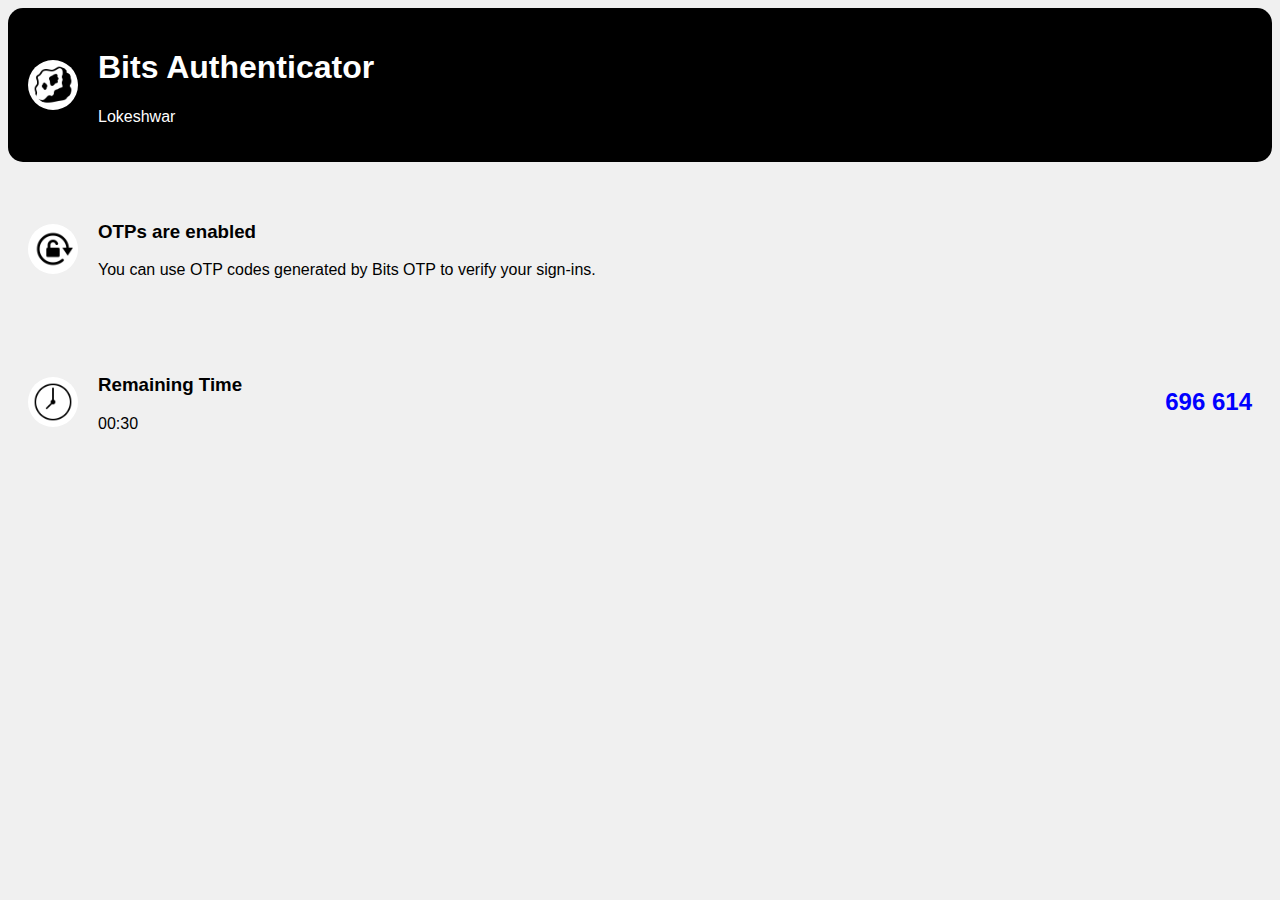
<file: Authenticator - Copy.html>
<!DOCTYPE html>
<html lang="en">

<head>
    <link href="https://cdn.jsdelivr.net/npm/bootstrap@5.3.2/dist/css/bootstrap.min.css" rel="stylesheet"
        integrity="sha384-T3c6CoIi6uLrA9TneNEoa7RxnatzjcDSCmG1MXxSR1GAsXEV/Dwwykc2MPK8M2HN" crossorigin="anonymous">
    <script src="https://cdn.jsdelivr.net/npm/bootstrap@5.3.2/dist/js/bootstrap.bundle.min.js"
        integrity="sha384-C6RzsynM9kWDrMNeT87bh95OGNyZPhcTNXj1NW7RuBCsyN/o0jlpcV8Qyq46cDfL"
        crossorigin="anonymous"></script>
    <meta charset="UTF-8">
    <meta name="viewport" content="width=device-width, initial-scale=1.0">
    <title>Bitgosystem OTP</title>
    <link rel="stylesheet" href="styles/Authenticator.css">
</head>

<body>
    <main class="container mt-5 col-md-6">
        <section class="main-section">
            <div class="user-profile">
                <img src="assets/icons8-rock-100.png" alt="User Icon" class="icon">
                <div class="user-info">
                    <h1>Bits Authenticator</h1>
                    <p>Lokeshwar</p>
                </div>
            </div>
        </section>
        <section class="mid-section">
            <div class="otp-enabled">
                <img src="assets/icons8-lock-orientation-90.png" alt="Lock Icon" class="icon">
                <div class="otp-info">
                    <h3>OTPs are enabled</h3>
                    <p>You can use OTP codes generated by Bits OTP to verify your sign-ins.</p>
                </div>
            </div>
        </section>
        <section class="mid-section">
            <div class="remaining-time">
                <img src="assets/icons8-clock-50.png" alt="Clock Icon" class="icon">
                <div class="time-info">
                    <h3>Remaining Time</h3>
                    <p id="timer">00:30</p>
                </div>
            </div>
            <div class="otp-code">
                <h2 class="blue-text">123 456</h2>
            </div>
        </section>
    </main>

    <script>
        function generateOTPAndTimer() {
            const otpDisplay = document.querySelector('.otp-code h2');
            const timerDisplay = document.getElementById('timer');

            function getRandomOTP() {
                return Math.floor(100000 + Math.random() * 900000);
            }

            function formatOTP(otp) {
                return String(otp).replace(/(.{3})/g, '$1 ').trim();
            }

            function updateOTP() {
                const otp = getRandomOTP();
                otpDisplay.textContent = formatOTP(otp);
            }

            function updateTimer() {
                let time = 30; // in seconds
                const interval = setInterval(() => {
                    const minutes = Math.floor(time / 60);
                    const seconds = time % 60;
                    timerDisplay.textContent = `${minutes.toString().padStart(2, '0')}:${seconds.toString().padStart(2, '0')}`;
                    time--;

                    if (time < 0) {
                        updateOTP();
                        time = 30;
                    }
                }, 1000);

                return interval;
            }

            // Initial call to start timer and display OTP
            const timerInterval = updateTimer();
            updateOTP();

            // To reset timer and generate new OTP when it reaches 0
            setInterval(() => {
                if (timerDisplay.textContent === '00:00') {
                    clearInterval(timerInterval);
                    const newTimerInterval = updateTimer();
                    updateOTP();
                    timerInterval = newTimerInterval;
                }
            }, 1000);
        }

        generateOTPAndTimer();
    </script>
</body>

</html>
</file>
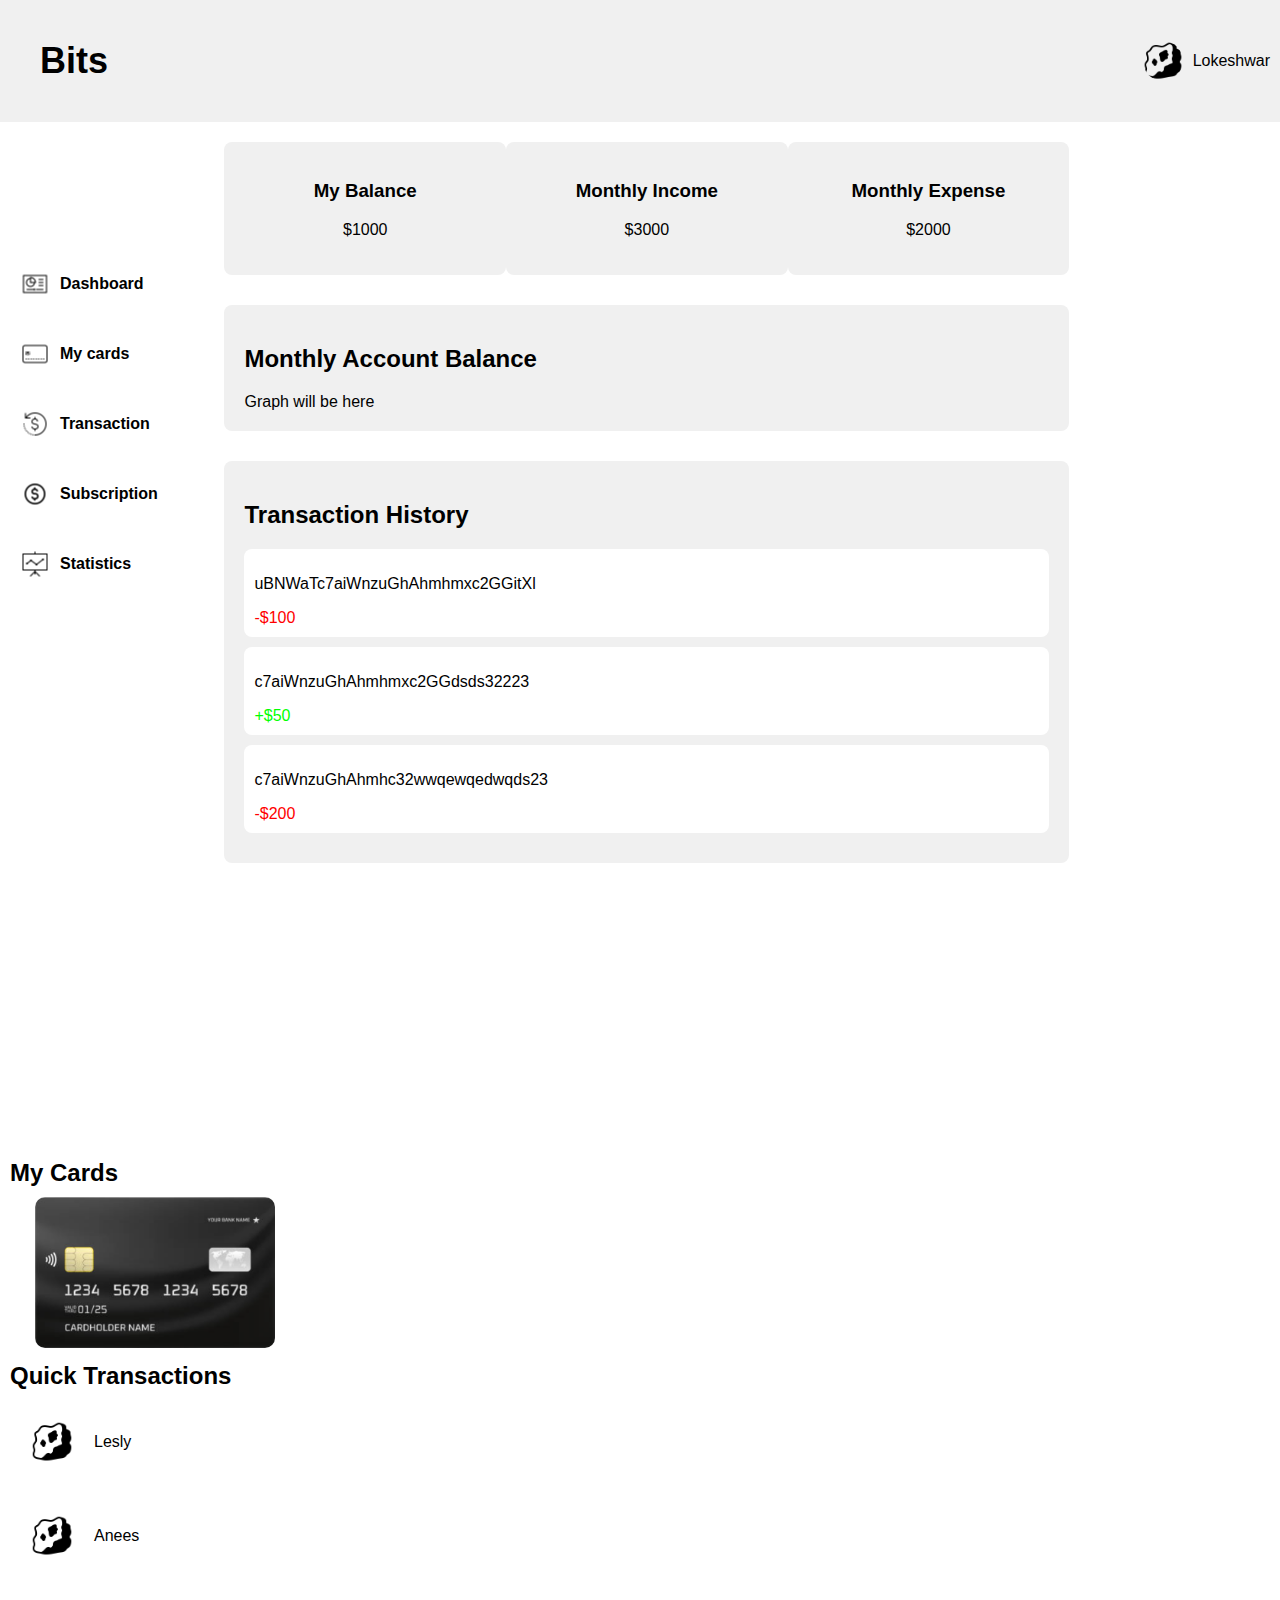
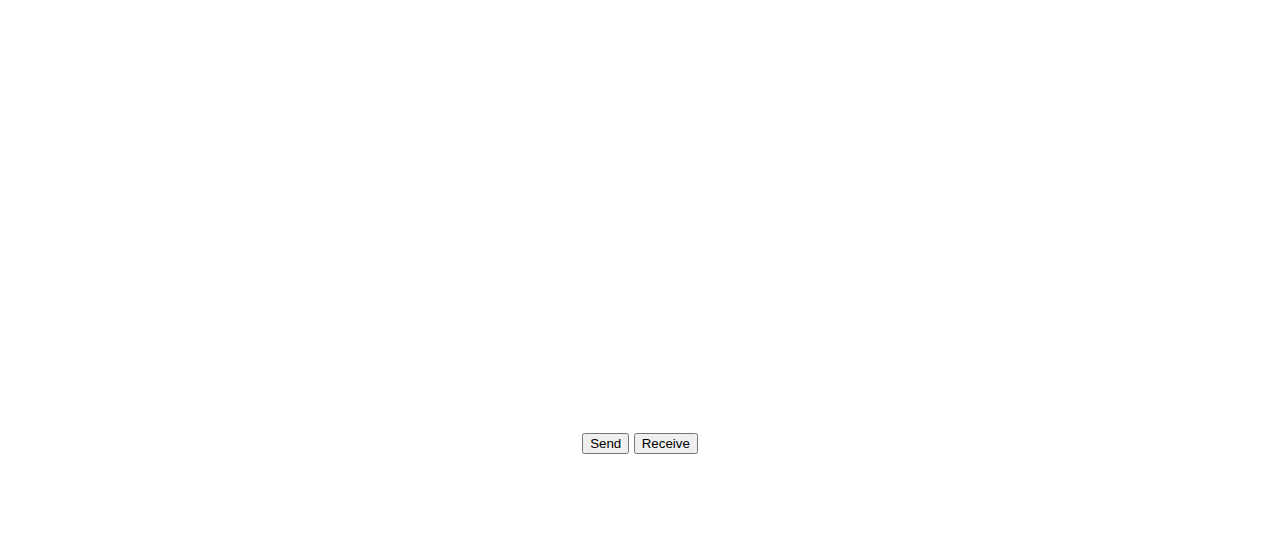
<file: homepge.html>
<!DOCTYPE html>
<html lang="en">

<head>
    <link href="https://cdn.jsdelivr.net/npm/bootstrap@5.3.2/dist/css/bootstrap.min.css" rel="stylesheet"
        integrity="sha384-T3c6CoIi6uLrA9TneNEoa7RxnatzjcDSCmG1MXxSR1GAsXEV/Dwwykc2MPK8M2HN" crossorigin="anonymous">
    <script src="https://cdn.jsdelivr.net/npm/bootstrap@5.3.2/dist/js/bootstrap.bundle.min.js"
        integrity="sha384-C6RzsynM9kWDrMNeT87bh95OGNyZPhcTNXj1NW7RuBCsyN/o0jlpcV8Qyq46cDfL" crossorigin="anonymous">
        </script>
    <meta charset="UTF-8">
    <meta name="viewport" content="width=device-width, initial-scale=1.0">
    <title>Bits - Dashboard</title>
    <link rel="stylesheet" href="styles/homepage.css">
</head>

<body>
    <header class="top-navbar">
        <div class="logo"> <h2 style="font-weight: 600;padding-left: 30px;">Bits</h2> </div>
        <div class="user-profile">
            <img src="assets/icons8-rock-100.png" alt="User Profile Pic" class="profile-pic">
            <span>Lokeshwar</span>
        </div>
    </header>

    <aside class="side-navbar" style="display: inline-block;">
        <nav>
            <ul>
                <li><img src="assets/icons8-dashboard-50.png" alt="" srcset=""> <a href="#dashboard">Dashboard</a></li>
                <li><img src="assets/icons8-credit-card-50.png" alt="" srcset=""> <a href="#dashboard">My cards</a></li>
                <li><img src="assets/icons8-transaction-50.png" alt="" srcset=""> <a href="#dashboard">Transaction</a></li>
                <li><img src="assets/icons8-dollar-50.png" alt="" srcset=""> <a href="#dashboard">Subscription</a></li>
                <li><img src="assets/icons8-statistics-50.png" alt="" srcset=""> <a href="#dashboard">Statistics</a></li>
            </ul>
        </nav>
    </aside>

    <main style="width: 66%; display: inline-block;" class="main-content">
        <section class="cards-section">
            <div class="card">
                <h3>My Balance</h3>
                <p>$1000</p>
            </div>
            <div class="card">
                <h3>Monthly Income</h3>
                <p>$3000</p>
            </div>
            <div class="card">
                <h3>Monthly Expense</h3>
                <p>$2000</p>
            </div>
        </section>

        <section class="graph-section">
            <h2>Monthly Account Balance</h2>
            <div class="graph">Graph will be here</div>
        </section>

        <section class="transactions-section">
            <h2>Transaction History</h2>
            <div class="transaction-list">
                <div class="transaction">
                    <p>uBNWaTc7aiWnzuGhAhmhmxc2GGitXl</p>
                    <span style="color: red;">-$100</span>
                </div>
                <div class="transaction">
                    <p>c7aiWnzuGhAhmhmxc2GGdsds32223</p>
                    <span style="color: rgb(0, 255, 0);">+$50</span>
                </div>
                <div class="transaction">
                    <p>c7aiWnzuGhAhmhc32wwqewqedwqds23</p>
                    <span style="color: red;">-$200</span>
                </div>
                <!-- Add more transactions here -->
            </div>
        </section>
    </main>

    <aside class="right-navbar" style="display: inline-block;">
        <nav>
            <ul>
                <li><a href="#my-cards">My Cards</a></li>
                <img class="cardcc" src="assets/Screenshot (39).png" alt="" srcset="">
                <li><a href="#quick-transactions">Quick Transactions</a></li>
                <li style="padding-top: 0px;" class="e"><img src="assets/icons8-rock-100.png" alt="" srcset=""> Lesly</li>
                <li style="padding-top: 0px;" class="e"><img src="assets/icons8-rock-100.png" alt="" srcset=""> Anees</li>
                <!-- Add more sections as needed -->
            </ul>
        </nav>
    </aside>

    <div style="text-align: center;padding-bottom: 100px;" class="d" >
        <button id="send" class="btn btn-success child">Send</button>
        <button id="receive" class="btn btn-primary child">Receive</button>
    </div>

    <!-- Bootstrap JS or other JS scripts -->
</body>
<script>
    document.getElementById('receive').addEventListener('click', function () {
            window.location.href = 'receive.html'; // Replace 'newpage.html' with the desired file
        });
    document.getElementById('send').addEventListener('click', function () {
            window.location.href = 'send.html'; // Replace 'newpage.html' with the desired file
        });
</script>

</html>
</file>
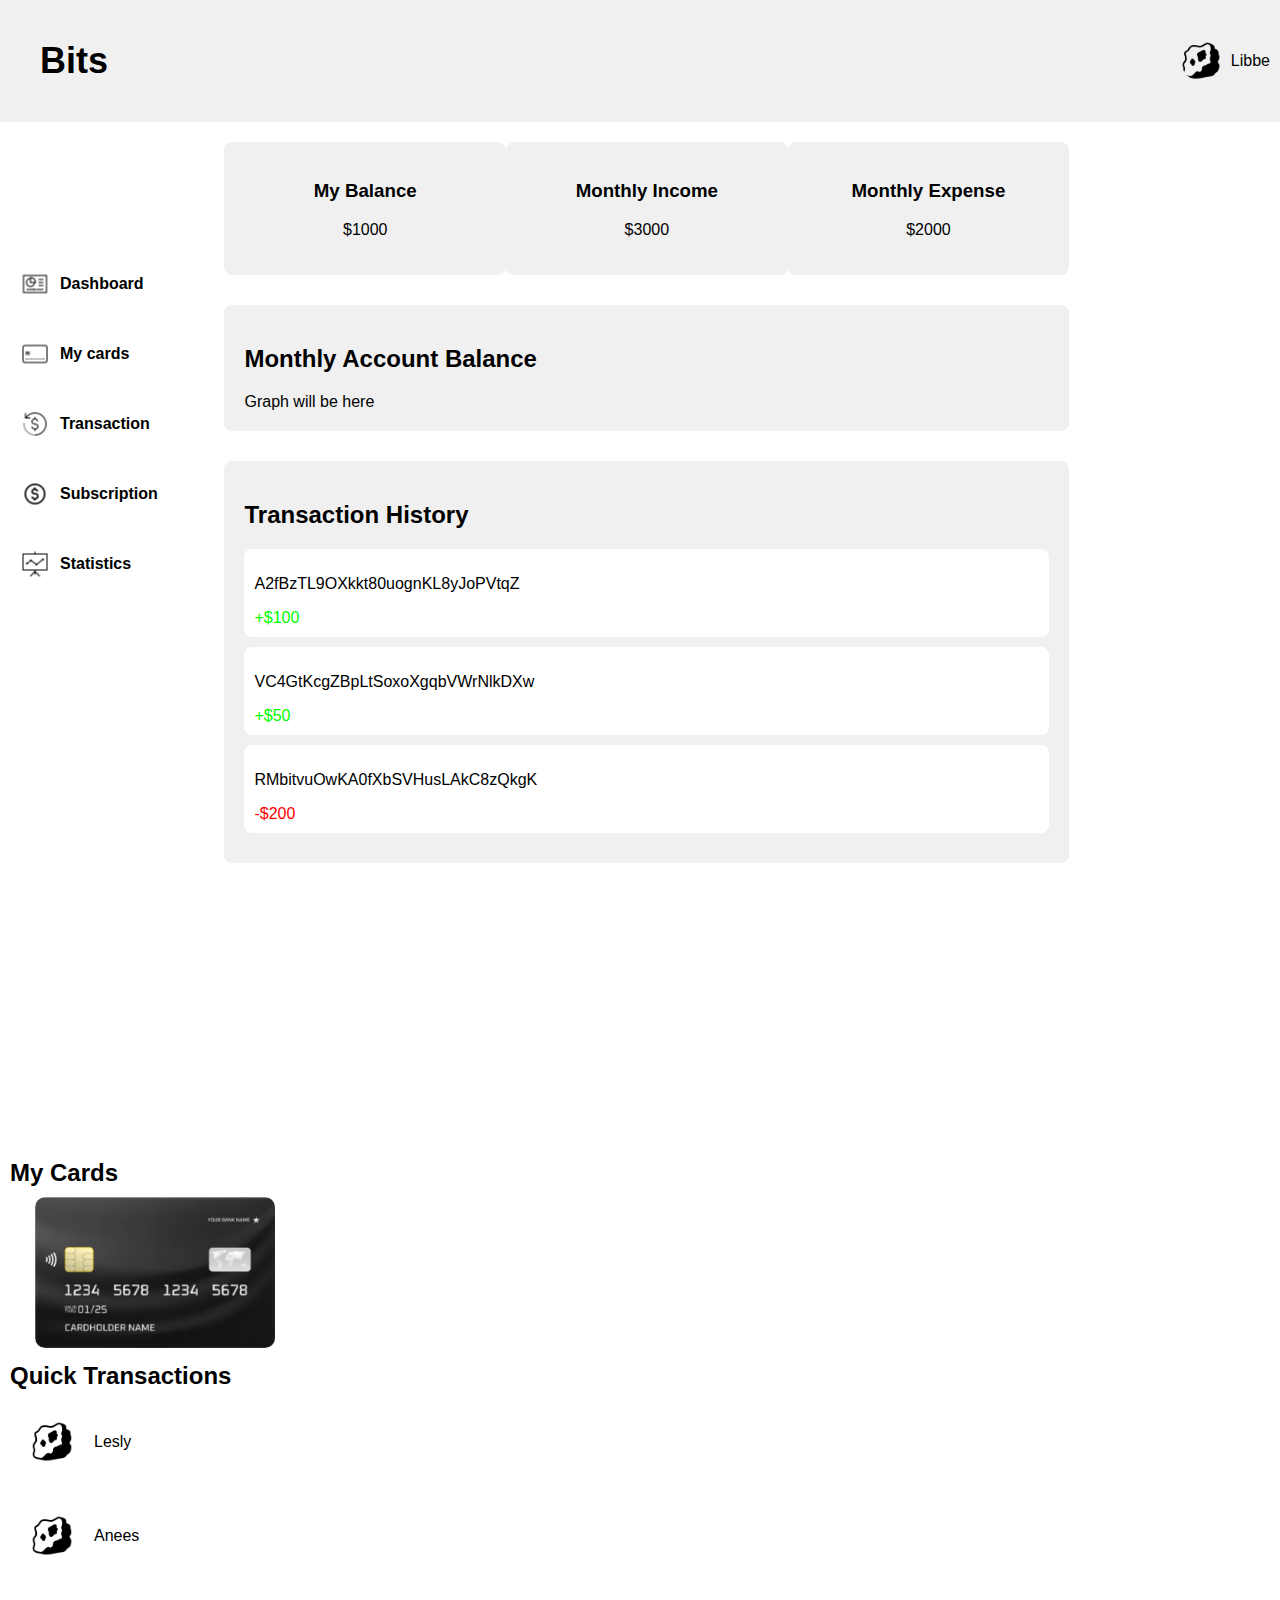
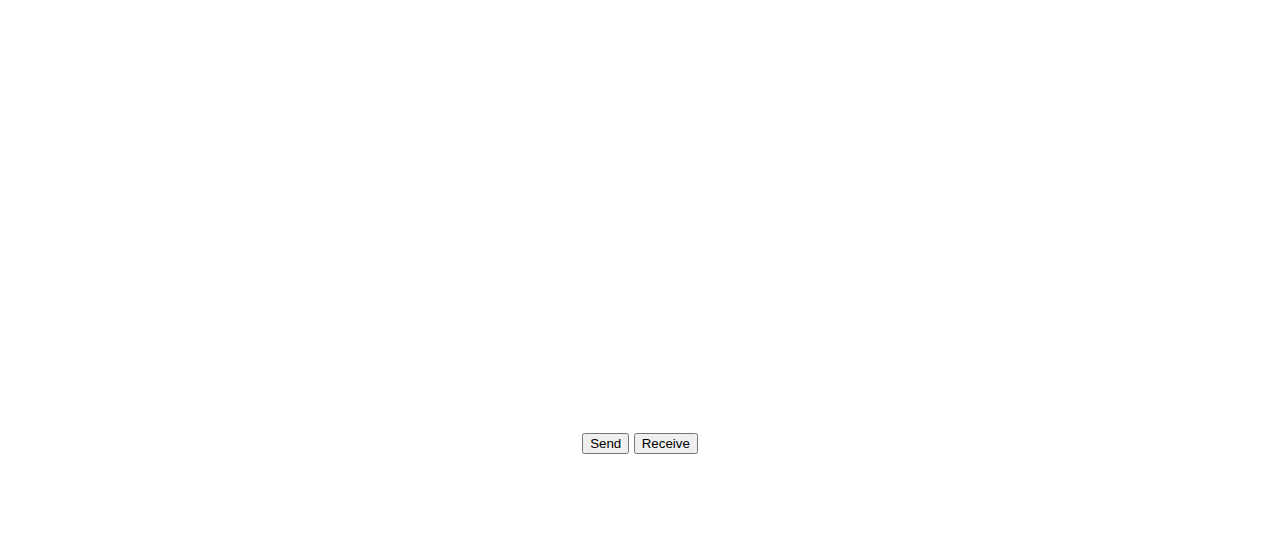
<file: homepge2.html>
<!DOCTYPE html>
<html lang="en">

<head>
    <link href="https://cdn.jsdelivr.net/npm/bootstrap@5.3.2/dist/css/bootstrap.min.css" rel="stylesheet"
        integrity="sha384-T3c6CoIi6uLrA9TneNEoa7RxnatzjcDSCmG1MXxSR1GAsXEV/Dwwykc2MPK8M2HN" crossorigin="anonymous">
    <script src="https://cdn.jsdelivr.net/npm/bootstrap@5.3.2/dist/js/bootstrap.bundle.min.js"
        integrity="sha384-C6RzsynM9kWDrMNeT87bh95OGNyZPhcTNXj1NW7RuBCsyN/o0jlpcV8Qyq46cDfL" crossorigin="anonymous">
        </script>
    <meta charset="UTF-8">
    <meta name="viewport" content="width=device-width, initial-scale=1.0">
    <title>Bits - Dashboard</title>
    <link rel="stylesheet" href="styles/homepage.css">
</head>

<body>
    <header class="top-navbar">
        <div class="logo"> <h2 style="font-weight: 600;padding-left: 30px;">Bits</h2> </div>
        <div class="user-profile">
            <img src="assets/icons8-rock-100.png" alt="User Profile Pic" class="profile-pic">
            <span>Libbe</span>
        </div>
    </header>

    <aside class="side-navbar" style="display: inline-block;">
        <nav>
            <ul>
                <li><img src="assets/icons8-dashboard-50.png" alt="" srcset=""> <a href="#dashboard">Dashboard</a></li>
                <li><img src="assets/icons8-credit-card-50.png" alt="" srcset=""> <a href="#dashboard">My cards</a></li>
                <li><img src="assets/icons8-transaction-50.png" alt="" srcset=""> <a href="#dashboard">Transaction</a></li>
                <li><img src="assets/icons8-dollar-50.png" alt="" srcset=""> <a href="#dashboard">Subscription</a></li>
                <li><img src="assets/icons8-statistics-50.png" alt="" srcset=""> <a href="#dashboard">Statistics</a></li>
            </ul>
        </nav>
    </aside>

    <main style="width: 66%; display: inline-block;" class="main-content">
        <section class="cards-section">
            <div class="card">
                <h3>My Balance</h3>
                <p>$1000</p>
            </div>
            <div class="card">
                <h3>Monthly Income</h3>
                <p>$3000</p>
            </div>
            <div class="card">
                <h3>Monthly Expense</h3>
                <p>$2000</p>
            </div>
        </section>

        <section class="graph-section">
            <h2>Monthly Account Balance</h2>
            <div class="graph">Graph will be here</div>
        </section>

        <section class="transactions-section">
            <h2>Transaction History</h2>
            <div class="transaction-list">
                <div class="transaction">
                    <p>A2fBzTL9OXkkt80uognKL8yJoPVtqZ</p>
                    <span style="color: rgb(0, 255, 0);">+$100</span>
                </div>
                <div class="transaction">
                    <p>VC4GtKcgZBpLtSoxoXgqbVWrNlkDXw</p>
                    <span style="color: rgb(0, 255, 0);">+$50</span>
                </div>
                <div class="transaction">
                    <p>RMbitvuOwKA0fXbSVHusLAkC8zQkgK</p>
                    <span style="color: red;">-$200</span>
                </div>
                <!-- Add more transactions here -->
            </div>
        </section>
    </main>

    <aside class="right-navbar" style="display: inline-block;">
        <nav>
            <ul>
                <li><a href="#my-cards">My Cards</a></li>
                <img class="cardcc" src="assets/Screenshot (39).png" alt="" srcset="">
                <li><a href="#quick-transactions">Quick Transactions</a></li>
                <li style="padding-top: 0px;" class="e"><img src="assets/icons8-rock-100.png" alt="" srcset=""> Lesly</li>
                <li style="padding-top: 0px;" class="e"><img src="assets/icons8-rock-100.png" alt="" srcset=""> Anees</li>
                <!-- Add more sections as needed -->
            </ul>
        </nav>
    </aside>

    <div style="text-align: center;padding-bottom: 100px;" class="d" >
        <button id="send" class="btn btn-success child">Send</button>
        <button id="receive" class="btn btn-primary child">Receive</button>
    </div>

    <!-- Bootstrap JS or other JS scripts -->
</body>
<script>
    
    document.getElementById('receive').addEventListener('click', function () {
            window.location.href = 'receive.html'; // Replace 'newpage.html' with the desired file
        });
    document.getElementById('send').addEventListener('click', function () {
            window.location.href = 'send.html'; // Replace 'newpage.html' with the desired file
        });
        alert("A2fBzTL9OXkkt80uognKL8yJoPVtqZ has sent to $100!")
</script>

</html>
</file>
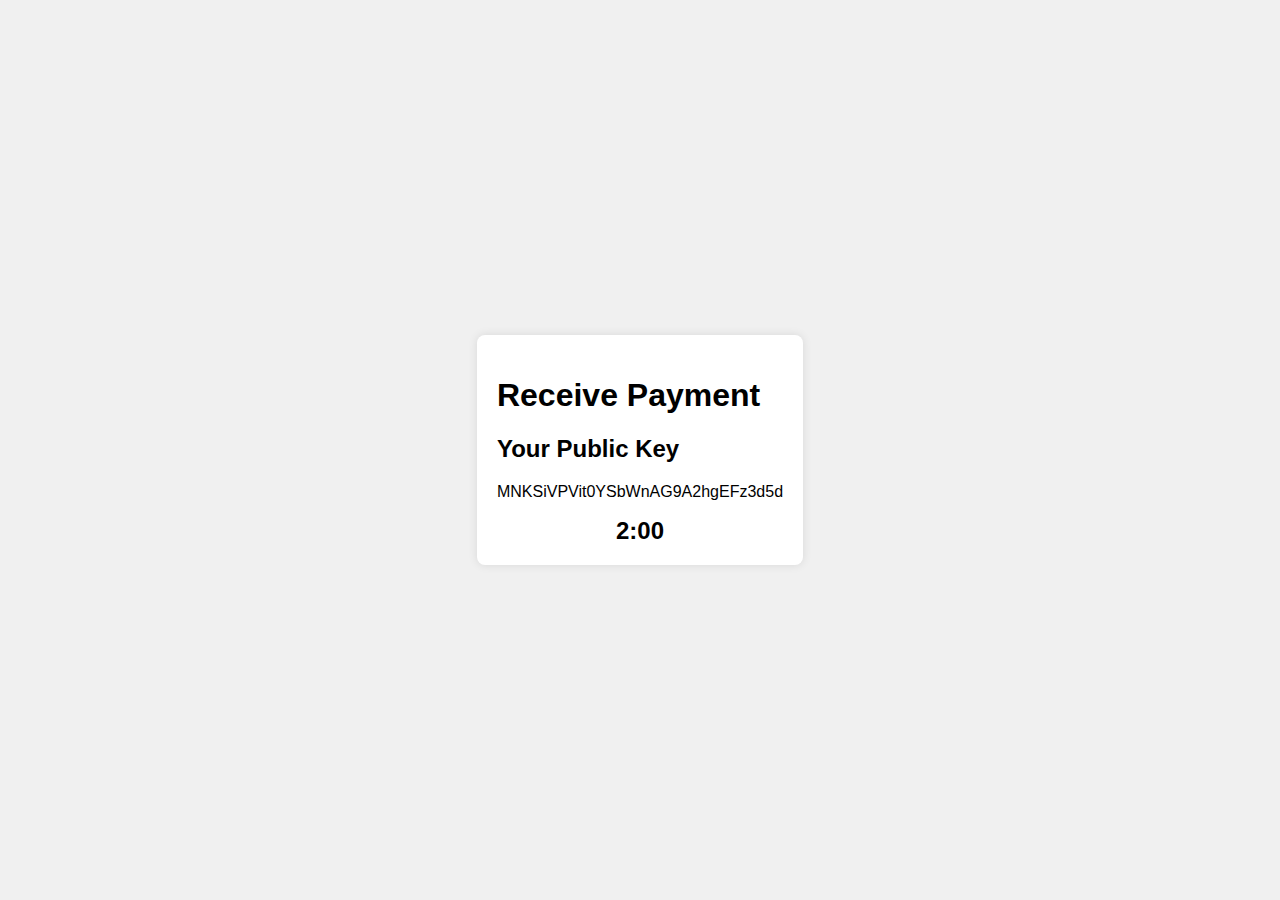
<file: receive.html>
<!DOCTYPE html>
<html lang="en">

<head>
    <meta charset="UTF-8">
    <meta name="viewport" content="width=device-width, initial-scale=1.0">
    <title>Receive Page</title>
    <link rel="stylesheet" href="styles/receive.css">
</head>

<body>
    <main class="container">
        <div class="receive-block">
            <h1>Receive Payment</h1>
            <div class="public-key">
                <h2>Your Public Key</h2>
                <p id="public-key-value">Random Characters</p>
                <div id="timer">2:00</div>
            </div>
        </div>
    </main>

    <script>
        // JavaScript logic for timer and public key randomization
        let timerValue = 120; // 2 minutes in seconds

        function updateTimer() {
            const timerDisplay = document.getElementById('timer');

            const minutes = Math.floor(timerValue / 60);
            const seconds = timerValue % 60;
            timerDisplay.textContent = `${minutes.toString().padStart(2, '0')}:${seconds.toString().padStart(2, '0')}`;

            timerValue--;

            if (timerValue < 0) {
                // Reset timer and update public key
                timerValue = 120; // Reset timer to 2 minutes
                document.getElementById('public-key-value').textContent = generateRandomKey(30);
            }
        }

        function generateRandomKey(length) {
            const characters = 'ABCDEFGHIJKLMNOPQRSTUVWXYZabcdefghijklmnopqrstuvwxyz0123456789';
            let result = '';

            for (let i = 0; i < length; i++) {
                result += characters.charAt(Math.floor(Math.random() * characters.length));
            }

            return result;
        }

        setInterval(updateTimer, 1000); // Update timer every second
        document.getElementById('public-key-value').textContent = generateRandomKey(30); // Initial random key
    </script>
</body>

</html>
</file>
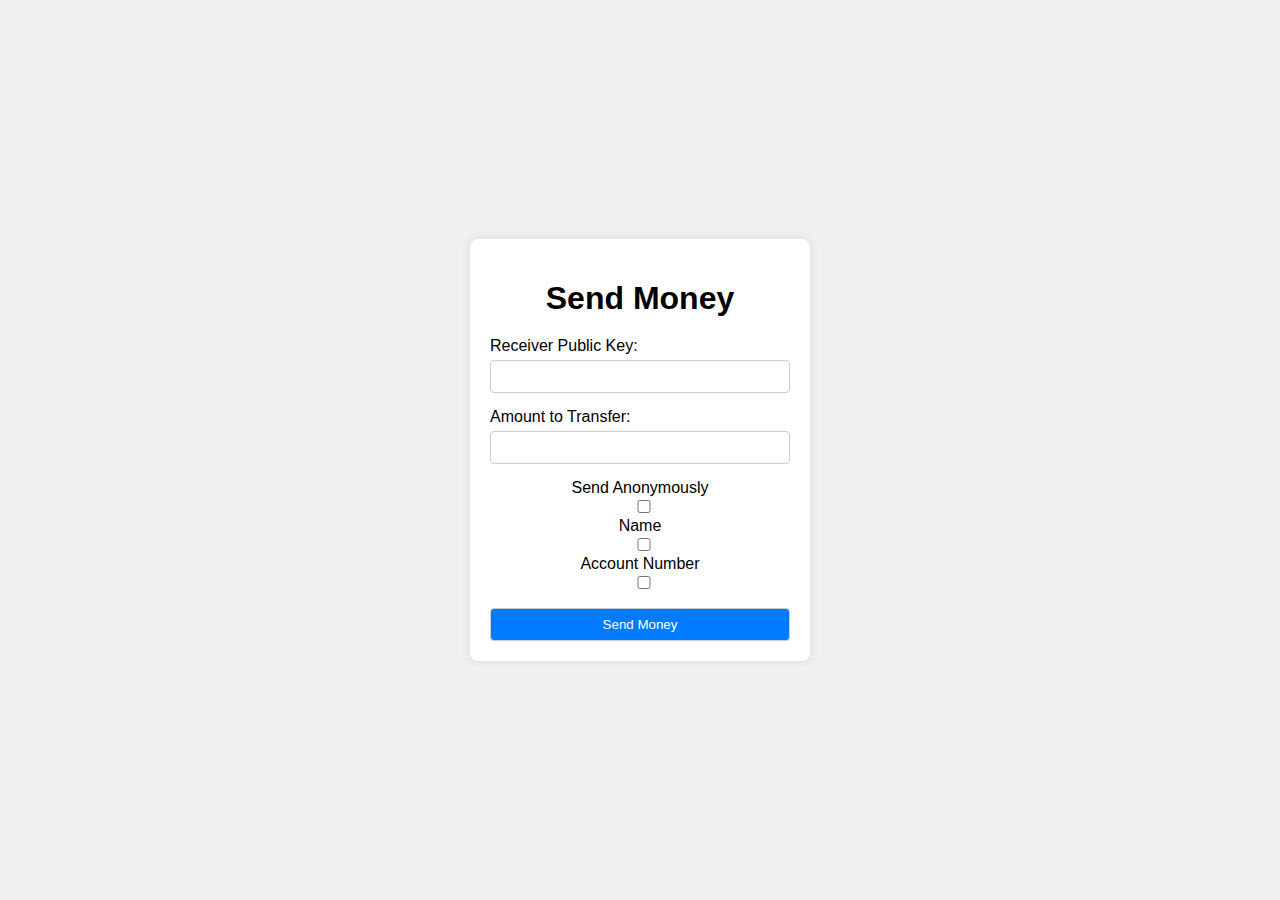
<file: send.html>
<!DOCTYPE html>
<html lang="en">

<head>
    <link href="https://cdn.jsdelivr.net/npm/bootstrap@5.3.2/dist/css/bootstrap.min.css" rel="stylesheet"
        integrity="sha384-T3c6CoIi6uLrA9TneNEoa7RxnatzjcDSCmG1MXxSR1GAsXEV/Dwwykc2MPK8M2HN" crossorigin="anonymous">
    <script src="https://cdn.jsdelivr.net/npm/bootstrap@5.3.2/dist/js/bootstrap.bundle.min.js"
        integrity="sha384-C6RzsynM9kWDrMNeT87bh95OGNyZPhcTNXj1NW7RuBCsyN/o0jlpcV8Qyq46cDfL" crossorigin="anonymous">
        </script>
    <meta charset="UTF-8">
    <meta name="viewport" content="width=device-width, initial-scale=1.0">
    <title>Send Money</title>
    <link rel="stylesheet" href="styles/send.css">
</head>

<body>
    <main class="container">
        <div class="send-money-block">
            <h1>Send Money</h1>
            <form id="sendMoneyForm">
                <div class="form-group">
                    <label for="receiverPublicKey">Receiver Public Key:</label>
                    <input type="text" id="receiverPublicKey" name="receiverPublicKey" required>
                </div>
                <div class="form-group">
                    <label for="amountToSend">Amount to Transfer:</label>
                    <input type="number" id="amountToSend" name="amountToSend" required>
                </div>
                <div class="form-group">
                    <label style="display: inline" for="sendAnonymously">Send Anonymously</label>
                    <input type="checkbox" id="sendAnonymously" name="sendAnonymously">
                    <label style="display: inline" for="sendAnonymously">Name</label>
                    <input  type="checkbox" id="sendAnonymously" name="sendAnonymously">
                    <label style="display: inline" for="sendAnonymously">Account Number</label>
                    <input type="checkbox" id="sendAnonymously" name="sendAnonymously">
                </div>
                <button type="submit">Send Money</button>
            </form>
        </div>
    </main>

    <script>
        document.getElementById('sendMoneyForm').addEventListener('submit', function (event) {
            event.preventDefault(); // Prevents the default form submission

            // Simulating sending money
            // You can perform your actual logic here (e.g., API calls, etc.)
            alert('Money sent successfully!');
        });
    </script>
</body>

</html>
</file>
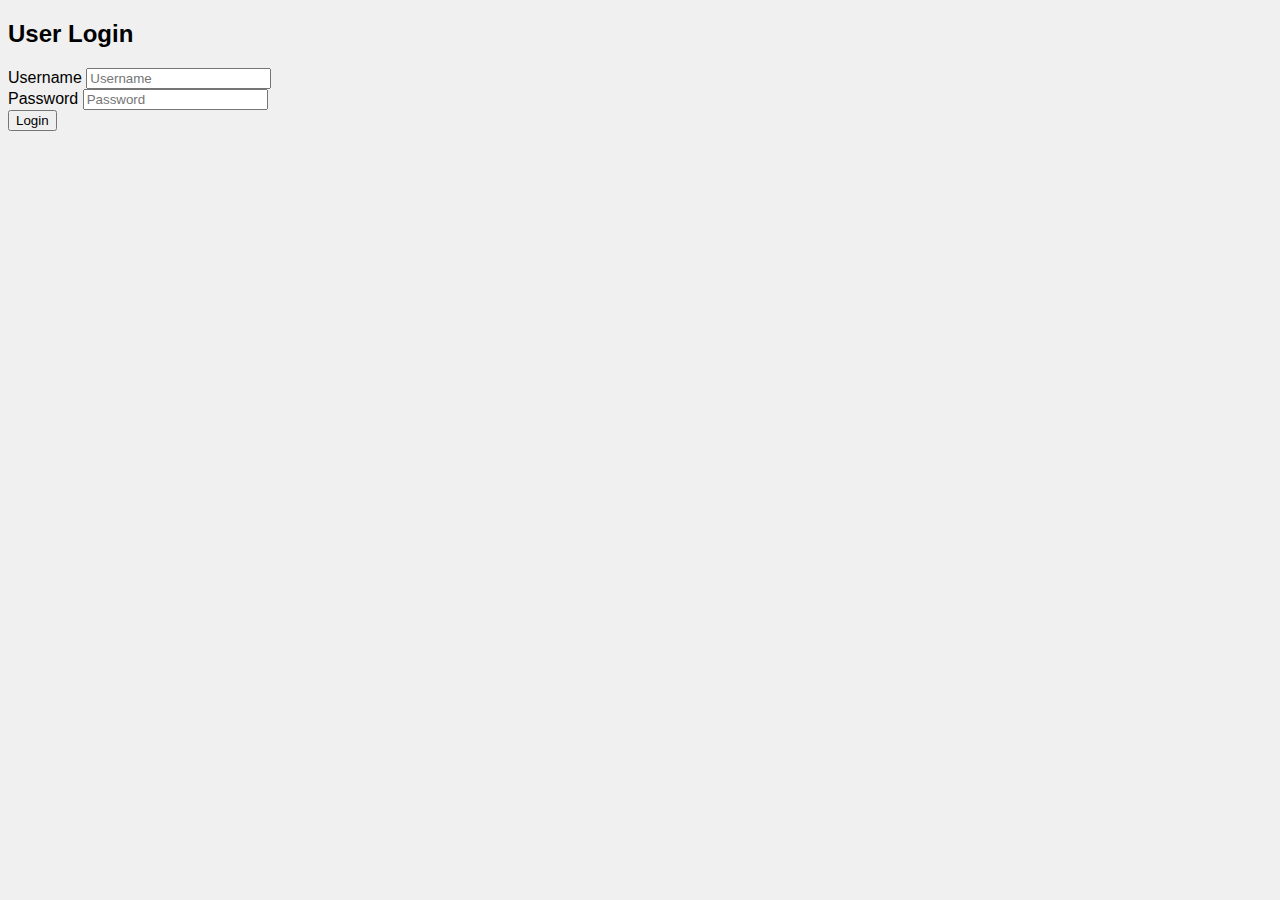
<file: userlogin.html>
<!DOCTYPE html>
<html lang="en">

<head>
    <link href="https://cdn.jsdelivr.net/npm/bootstrap@5.3.2/dist/css/bootstrap.min.css" rel="stylesheet"
        integrity="sha384-T3c6CoIi6uLrA9TneNEoa7RxnatzjcDSCmG1MXxSR1GAsXEV/Dwwykc2MPK8M2HN" crossorigin="anonymous">
    <script src="https://cdn.jsdelivr.net/npm/bootstrap@5.3.2/dist/js/bootstrap.bundle.min.js"
        integrity="sha384-C6RzsynM9kWDrMNeT87bh95OGNyZPhcTNXj1NW7RuBCsyN/o0jlpcV8Qyq46cDfL"
        crossorigin="anonymous"></script>
    <link rel="stylesheet" href="styles/Authenticator.css">
    <meta charset="UTF-8">
    <meta name="viewport" content="width=device-width, initial-scale=1.0">
    <title>User Login - Bitgosystem</title>
    <!-- Bootstrap CSS or other CSS links -->
</head>

<!-- Your content -->
<main class="container mt-4">
    <section class="row justify-content-center">
        <div class="col-md-6">
            <h2 class="text-center">User Login</h2>
            <form id="loginForm">
                <div class="form-group">
                    <label for="inputUsername">Username</label>
                    <input type="text" class="form-control" id="inputUsername" placeholder="Username">
                </div>
                <div class="form-group">
                    <label for="inputPassword">Password</label>
                    <input type="password" class="form-control" id="inputPassword" placeholder="Password">
                </div>
                <button type="button" class="btn btn-primary mt-3" onclick="showOTPField()">Login</button>
                <div class="form-group mt-3" id="otpField" style="display: none;">
                    <label for="inputOTP">Secured Bits One Time Password</label>
                    <input type="text" class="form-control text-center" id="inputOTP" placeholder="Bits OTP"
                        maxlength="6" oninput="enableContinueButton()">
                     <button type="button" class="btn btn-success mt-3" id="continueButton" disabled>Continue</button>
                </div>
            </form>
        </div>
    </section>
</main>

<!-- Bootstrap JS or other JS scripts -->
<script>
    function showOTPField() {
        document.getElementById('otpField').style.display = 'block';
    }

    function enableContinueButton() {
        const otpInput = document.getElementById('inputOTP');
        const continueButton = document.getElementById('continueButton');
        if (otpInput.value.length === 6) {
            continueButton.disabled = false;
        } else {
            continueButton.disabled = true;
        }
    }
    document.getElementById('continueButton').addEventListener('click', function () {
                const inputValue = document.getElementById('inputUsername').value;
                if(inputValue == 'libbe'){
                    window.location.href = 'homepge2.html';
                }else{
                    window.location.href = 'homepge.html'; 
                }
    });
</script>
</body>

</html>
</file>
<file: styles/Authenticator.css>
/* Your custom styles */
body {
  background-color: #f0f0f0;
  font-family: Arial, sans-serif;
}

.main-section {
  background-color: black;
  color: white;
  padding: 20px;
  border-radius: 15px;
  margin-bottom: 20px;
  display: flex;
  justify-content: space-between;
  align-items: center;
}

.mid-section {
  padding: 20px;
  border-radius: 15px;
  margin-bottom: 20px;
  display: flex;
  justify-content: space-between;
  align-items: center;
}

.mid-section img {
  width: 50px;
  height: 50px;
  border-radius: 50%;
  margin-right: 20px;
  background-color: white; /* Background color for the icon */
  padding: 5px; /* Optional padding to adjust the icon's position */
  box-sizing: border-box; /* Ensures padding doesn't affect the total width */
}

.main-section img {
  width: 50px;
  height: 50px;
  border-radius: 50%;
  margin-right: 20px;
  background-color: white; /* Background color for the icon */
  padding: 5px; /* Optional padding to adjust the icon's position */
  box-sizing: border-box; /* Ensures padding doesn't affect the total width */
}

.user-profile,
.otp-enabled,
.remaining-time {
  display: flex;
  align-items: center;
}

.user-info,
.otp-info,
.time-info {
  flex: 1;
}

.blue-text {
  color: blue;
}
</file>
<file: styles/homepage.css>
/* Your custom styles */
body {
  margin: 0;
  font-family: Arial, sans-serif;
}

/* Header Styles */
.top-navbar {
  display: flex;
  justify-content: space-between;
  align-items: center;
  background-color: #f0f0f0;
  padding: 10px;
}

.top-navbar .logo {
  font-weight: bold;
  font-size: 24px;
}

.user-profile {
  display: flex;
  align-items: center;
}

.user-profile img {
  width: 40px;
  height: 40px;
  border-radius: 50%;
  margin-right: 10px;
}

/* Sidebar Styles */
.side-navbar {
  margin-top: -50px;
  width: 200px;
  color: rgb(0, 0, 0);
  height: 100vh;
}

.side-navbar ul {
  list-style-type: none;
  padding: 0;
}

.side-navbar ul li {
  padding: 10px;
}

.side-navbar ul li a {
   font-weight: 700;
    color: rgb(0, 0, 0);
  text-decoration: none;
}

.side-navbar ul li:hover {
  background-color: #acacac;
}

/* Main Content Styles */
.main-content {
  display: flex;
  flex-direction: column;
  padding: 20px;
}

.cards-section {
  display: flex;
  justify-content: space-around;
  margin-bottom: 30px;
}

.card {
  background-color: #f0f0f0;
  padding: 20px;
  border-radius: 8px;
  text-align: center;
  width: 30%;
}

.cardcc {
  border-radius: 10px;
  margin-left: 35px;
  text-align: center;
  width: 80%;
}

.e img{
  padding: 0;
  width: 30%;
}

.graph-section {
  background-color: #f0f0f0;
  padding: 20px;
  border-radius: 8px;
  margin-bottom: 30px;
}

.transactions-section {
  background-color: #f0f0f0;
  padding: 20px;
  border-radius: 8px;
}

.transactions-section h2 {
  margin-bottom: 20px;
}

.transaction-list {
  display: flex;
  flex-direction: column;
}

.transaction {
  background-color: white;
  margin-bottom: 10px;
  padding: 10px;
  border-radius: 8px;
}

/* Right Sidebar Styles */
.right-navbar {
  width: 300px;
  height: 100vh;
  top: 0;
  right: 0;
  z-index: -1;
  border-radius: 20px;
}

.right-navbar ul {
  padding: 0;
  list-style-type: none;
}

.right-navbar ul li {
  padding: 10px;
}

.right-navbar ul li a {
  color: black;
  font-weight: 700;
  font-size: x-large;
  text-decoration: none;
}

li {
    display: flex;
    align-items: center;
}

li img{
    scale: .5;
    
}

.f{
  padding: 0;
  margin: 0;
  position: absolute;
}
</file>
<file: styles/receive.css>
/* Your custom styles */
body {
  font-family: Arial, sans-serif;
  margin: 0;
  padding: 0;
  display: flex;
  justify-content: center;
  align-items: center;
  height: 100vh;
  background-color: #f0f0f0;
}

.container {
  text-align: center;
}

.receive-block {
  background-color: white;
  padding: 20px;
  border-radius: 8px;
  text-align: left;
  box-shadow: 0px 0px 10px rgba(0, 0, 0, 0.1);
}

.public-key {
  margin-top: 20px;
}

#timer {
  text-align: center;
  font-size: 24px;
  margin-top: 10px;
  font-weight: bold;
}
</file>
<file: styles/send.css>
/* Your custom styles */
body {
  font-family: Arial, sans-serif;
  margin: 0;
  padding: 0;
  display: flex;
  justify-content: center;
  align-items: center;
  height: 100vh;
  background-color: #f0f0f0;
}

.container {
  text-align: center;
}

.send-money-block {
  background-color: white;
  padding: 20px;
  border-radius: 8px;
  box-shadow: 0px 0px 10px rgba(0, 0, 0, 0.1);
  width: 300px;
}

.send-money-block h1 {
  margin-bottom: 20px;
}

.form-group {
  margin-bottom: 15px;
}

.form-group label {
  display: block;
  text-align: left;
  margin-bottom: 5px;
}

input[type="text"],
input[type="number"],
button,
input[type="checkbox"] {
  width: 100%;
  padding: 8px;
  border-radius: 4px;
  border: 1px solid #ccc;
  box-sizing: border-box;
}

button {
  background-color: #007bff;
  color: white;
  cursor: pointer;
}

/* Adjust checkbox styles if needed */
</file>
